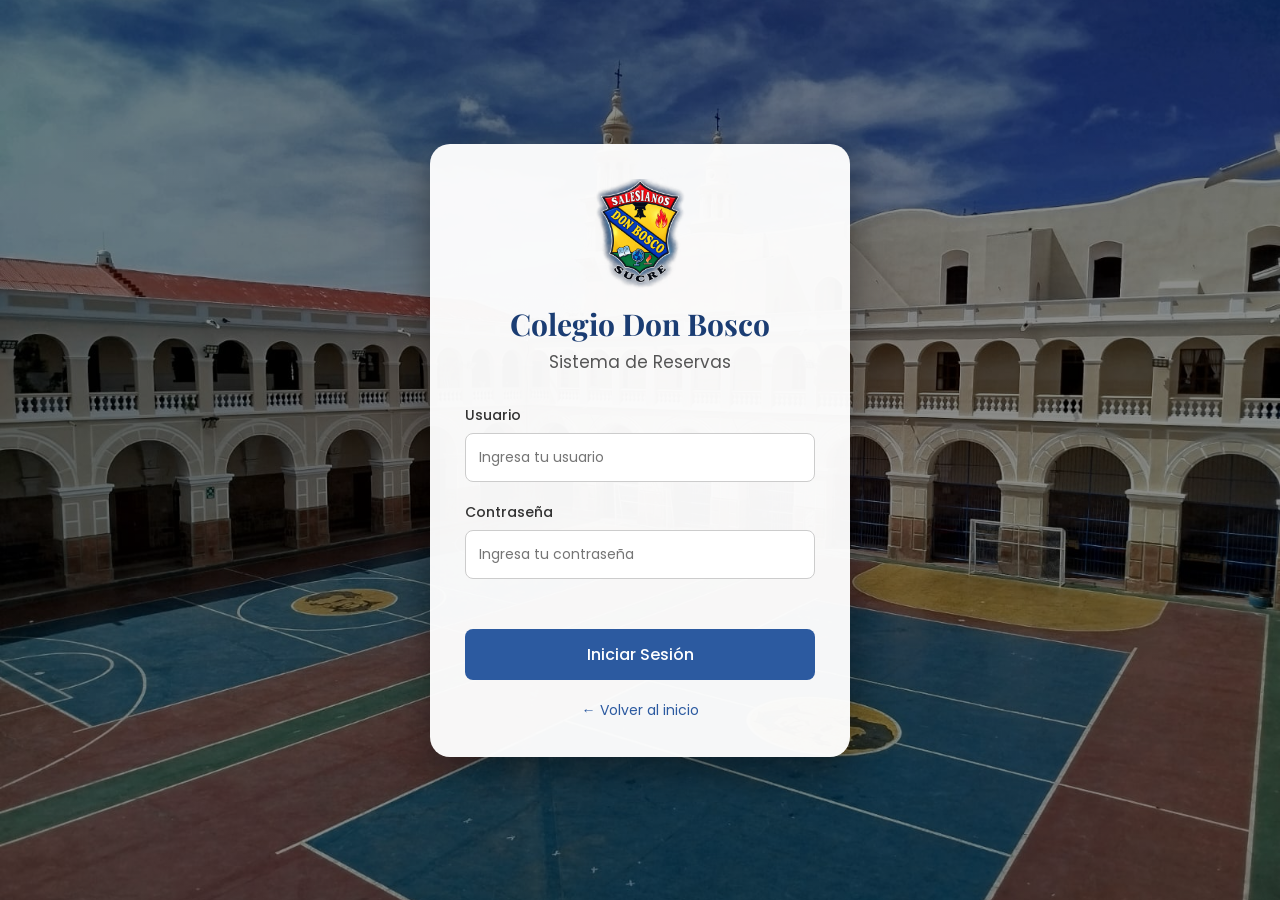
<file: login.html>
<!DOCTYPE html>
<html lang="es">
<head>
    <meta charset="UTF-8">
    <meta name="viewport" content="width=device-width, initial-scale=1.0">
    <title>Iniciar Sesión - Colegio Don Bosco</title>
    <link rel="stylesheet" href="login.css">
</head>
<body>
    <div class="login-container">
        <div class="logo-container">
            <img src="logo.png" alt="Logo Colegio Don Bosco">
        </div>
        <h1>Colegio Don Bosco</h1>
        <h2>Sistema de Reservas</h2>
        <form id="login-form">
            <div class="input-group">
                <label for="username">Usuario</label>
                <input type="text" id="username" placeholder="Ingresa tu usuario" autocomplete="username" required>
            </div>
            <div class="input-group">
                <label for="password">Contraseña</label>
                <input type="password" id="password" placeholder="Ingresa tu contraseña" autocomplete="current-password" required>
            </div>
            <p id="error-message" class="error-message"></p>
            <button type="submit" class="login-button">Iniciar Sesión</button>
        </form>
        <a href="carrusel.html" class="back-button">← Volver al inicio</a>
    </div>
    <script src="login.js"></script>
</body>
</html>
</file>
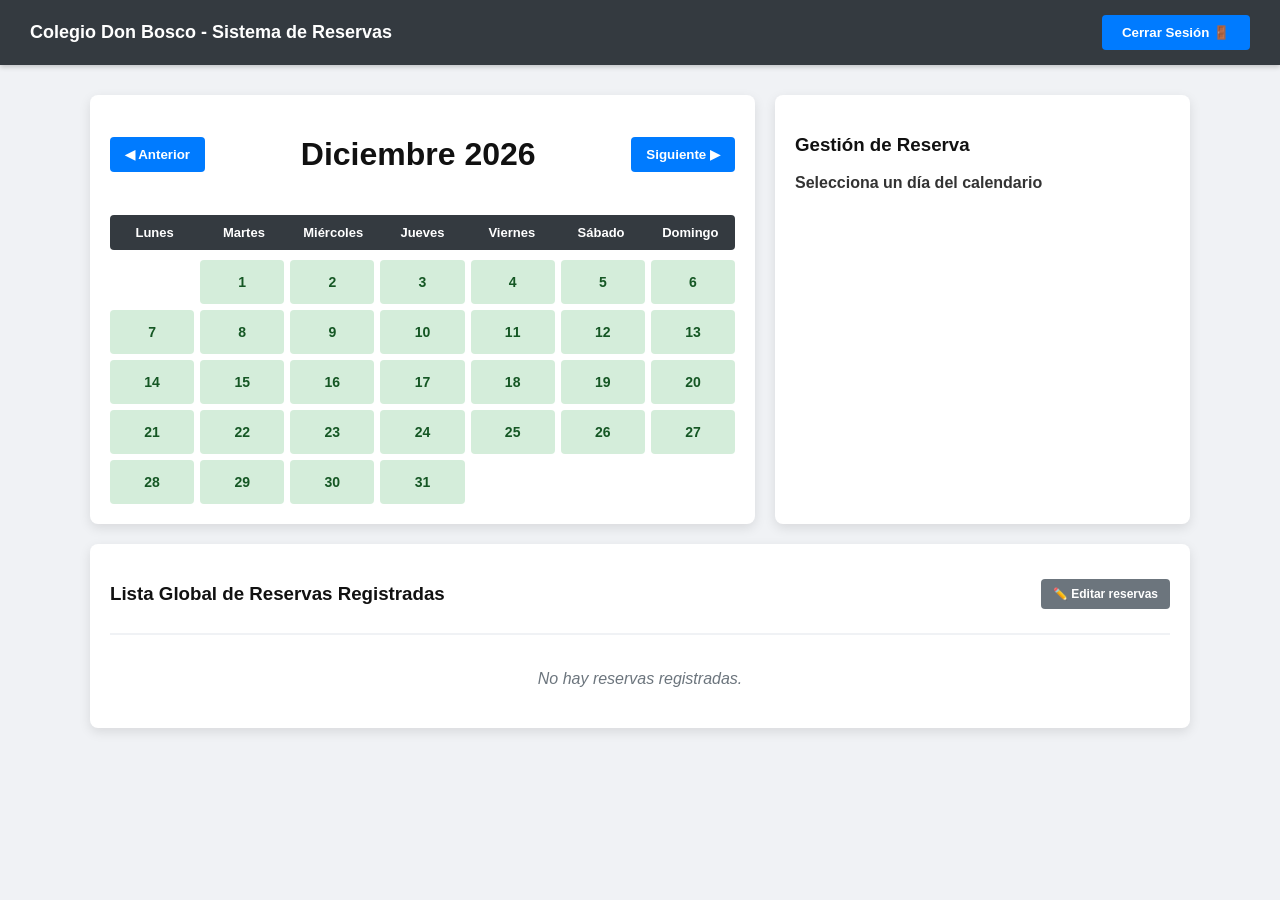
<file: reservas.html>
<!DOCTYPE html>
<html lang="es">
<head>
    <meta charset="UTF-8">
    <meta name="viewport" content="width=device-width, initial-scale=1.0">
    <title>Reservas de Ambientes por Horas - Colegio</title>
    <link rel="stylesheet" href="style.css">
</head>
<body>
    <header class="navbar">
        <div class="logo">Colegio Don Bosco - Sistema de Reservas</div>
        <button id="login-btn" class="login-btn">Cerrar Sesión 🚪</button>
    </header>
    <div class="main-container">
        <div class="calendar-container">
            <div class="header">
                <button id="prev-btn">◀ Anterior</button>
                <h1 id="month-year-title"></h1>
                <button id="next-btn">Siguiente ▶</button>
            </div>
            <div class="weekdays">
                <div>Lunes</div><div>Martes</div><div>Miércoles</div><div>Jueves</div><div>Viernes</div><div>Sábado</div><div>Domingo</div>
            </div>
            <div id="days-container" class="days-grid"></div>
        </div>
        <div class="booking-panel" id="booking-panel">
            <h3>Gestión de Reserva</h3>
            <p id="selected-date-text" class="status-title">Selecciona un día del calendario</p>
            <div id="hours-section" class="hidden">
                <label>Horarios del Día:</label>
                <div id="hours-grid" class="hours-grid"></div>
            </div>
            <div id="booking-form" class="hidden">
                <h4 id="selected-hour-text" class="selected-hour-title"></h4>
                <label for="booking-environment">Ambiente:</label>
                <select id="booking-environment">
                    <option value="">Selecciona un ambiente</option>
                    <option value="Cancha 1">Cancha 1</option><option value="Cancha 2">Cancha 2</option><option value="Coliseo">Coliseo</option><option value="Teatro">Teatro</option><option value="Templo">Templo</option><option value="Laboratorio">Laboratorio</option><option value="Audiovisual">Audiovisual</option><option value="Curso 1">Curso 1</option><option value="Curso 2">Curso 2</option>
                </select>
                <label for="user-fullname">Nombre Completo:</label>
                <input type="text" id="user-fullname" placeholder="Ej. Juan Pérez">
                <label for="user-email">Correo Electrónico:</label>
                <input type="email" id="user-email" placeholder="Ej. juan@colegio.edu">
                <label for="user-phone">Número de Celular:</label>
                <input type="tel" id="user-phone" placeholder="Ej. 71234567">
                <label for="booking-reason">Motivo de la Reserva:</label>
                <textarea id="booking-reason" rows="2" placeholder="Ej. Laboratorio de Química"></textarea>
                <button id="save-booking-btn">Confirmar Horario</button>
                <button id="delete-booking-btn" class="danger-btn hidden">Liberar este Horario</button>
            </div>
        </div>
        <div class="history-panel">
            <div class="history-header">
                <h3>Lista Global de Reservas Registradas</h3>
                <button id="edit-mode-btn" class="clear-btn">✏️ Editar reservas</button>
            </div>
            <div id="edit-message" class="edit-message hidden">Selecciona una reserva y presiona <strong>Editar</strong> para modificarla.</div>
            <div id="reservations-list" class="reservations-list"></div>
        </div>
    </div>
    <script src="script.js"></script>
</body>
</html>
</file>
<file: login.css>
@import url('https://fonts.googleapis.com/css2?family=Playfair+Display:wght@600;700&family=Poppins:wght@300;400;500&display=swap');
*{margin:0;padding:0;box-sizing:border-box}body{font-family:"Poppins",sans-serif;min-height:100vh;display:flex;justify-content:center;align-items:center;background-image:linear-gradient(rgba(0,0,0,.45),rgba(0,0,0,.45)),url("fondo.jpeg");background-position:center;background-size:cover;background-repeat:no-repeat;padding:20px}.login-container{width:100%;max-width:420px;background:rgba(255,255,255,.96);padding:35px;border-radius:20px;box-shadow:0 15px 40px rgba(0,0,0,.4);text-align:center}.logo-container{display:flex;justify-content:center;margin-bottom:15px}.logo-container img{width:110px;height:110px;object-fit:contain}.login-container h1{font-family:"Playfair Display",serif;color:#1b3d73;font-size:30px;margin-bottom:5px}.login-container h2{color:#555;font-size:17px;font-weight:400;margin-bottom:30px}.input-group{text-align:left;margin-bottom:20px}.input-group label{display:block;color:#333;font-weight:500;margin-bottom:7px;font-size:14px}.input-group input{width:100%;padding:13px;border:1px solid #ccc;border-radius:8px;font-family:"Poppins",sans-serif;font-size:14px;outline:none;transition:.3s}.input-group input:focus{border-color:#2c5aa0;box-shadow:0 0 5px rgba(44,90,160,.3)}.error-message{color:#dc3545;font-size:13px;min-height:20px;margin-bottom:10px}.login-button{width:100%;padding:13px;border:none;border-radius:8px;background:#2c5aa0;color:white;font-family:"Poppins",sans-serif;font-size:16px;font-weight:500;cursor:pointer;transition:.3s}.login-button:hover{background:#1b3d73;transform:translateY(-2px)}.login-button:active{transform:scale(.98)}.back-button{display:inline-block;margin-top:20px;color:#2c5aa0;font-size:14px;text-decoration:none;transition:.3s}.back-button:hover{color:#1b3d73;text-decoration:underline}@media(max-width:500px){.login-container{padding:25px}.logo-container img{width:90px;height:90px}.login-container h1{font-size:25px}}
</file>
<file: style.css>
*{box-sizing:border-box}body{font-family:Arial,sans-serif;background-color:#f0f2f5;margin:0;padding:0;color:#111}.navbar{display:flex;justify-content:space-between;align-items:center;background-color:#343a40;color:white;padding:15px 30px;box-shadow:0 2px 5px rgba(0,0,0,.2);position:sticky;top:0;z-index:1000}.navbar .logo{font-size:18px;font-weight:bold}.login-btn{background-color:#007bff;color:white;border:none;padding:10px 20px;border-radius:4px;font-weight:bold;cursor:pointer}.main-container{display:flex;gap:20px;max-width:1100px;width:95%;flex-wrap:wrap;margin:30px auto}.calendar-container,.booking-panel,.history-panel{background:#fff;padding:20px;border-radius:8px;box-shadow:0 4px 12px rgba(0,0,0,.1)}.calendar-container{flex:2;min-width:350px}.booking-panel{flex:1.2;min-width:300px}.header{display:flex;justify-content:space-between;align-items:center;margin-bottom:20px}.header button,#save-booking-btn{background:#007bff;color:white;border:none;padding:10px 15px;border-radius:4px;cursor:pointer;font-weight:bold}.weekdays{display:grid;grid-template-columns:repeat(7,1fr);text-align:center;font-weight:bold;background:#343a40;color:white;padding:10px 0;border-radius:4px;font-size:13px}.days-grid{display:grid;grid-template-columns:repeat(7,1fr);gap:6px;margin-top:10px}.day{padding:12px 2px;text-align:center;border-radius:4px;cursor:pointer;font-weight:bold;border:2px solid transparent;font-size:14px}.free{background:#d4edda;color:#155724}.partial-booked{background:#ffeeba;color:#856404}.selected{border:2px solid #0056b3!important;box-shadow:0 0 8px rgba(0,123,255,.5)}.empty{background:transparent;cursor:default;pointer-events:none}.hours-grid{display:grid;grid-template-columns:repeat(2,1fr);gap:8px;margin-top:5px;margin-bottom:15px}.hour-btn{padding:8px;text-align:center;border-radius:4px;cursor:pointer;font-weight:bold;font-size:12px;border:2px solid transparent}.hour-free{background:#d4edda;color:#155724}.hour-booked{background:#f8d7da;color:#721c24}.hour-selected{border:2px solid #0056b3;box-shadow:0 0 5px rgba(0,123,255,.5)}label{display:block;font-size:13px;font-weight:bold;color:#495057;margin-top:8px}.status-title{font-weight:bold;color:#333}.selected-hour-title{color:#007bff;margin:10px 0 5px;font-size:17px}input[type=text],input[type=email],input[type=tel],select,textarea{width:100%;padding:9px 10px;margin:4px 0 8px;border:1px solid #ced4da;border-radius:4px;font-family:inherit;font-size:13px;background:white}textarea{resize:none}#save-booking-btn{width:100%;background:#28a745;margin-top:10px}.danger-btn{width:100%;background:#dc3545;color:white;border:none;padding:10px 15px;border-radius:4px;cursor:pointer;margin-top:5px;font-weight:bold}.hidden{display:none!important}.history-panel{flex:1 1 100%}.history-header{display:flex;justify-content:space-between;align-items:center;border-bottom:2px solid #f0f2f5;padding-bottom:10px;margin-bottom:15px}.clear-btn{background:#6c757d;color:white;border:none;padding:8px 12px;border-radius:4px;cursor:pointer;font-weight:bold;font-size:12px}.edit-message{background:#e7f1ff;color:#0056b3;border-left:4px solid #007bff;padding:10px;margin-bottom:15px;border-radius:4px;font-size:13px}.reservations-list{display:grid;grid-template-columns:repeat(auto-fill,minmax(280px,1fr));gap:15px;max-height:400px;overflow-y:auto}.reservation-card{background:#f8f9fa;border-left:5px solid #007bff;padding:15px;border-radius:4px;box-shadow:0 2px 4px rgba(0,0,0,.05)}.reservation-card.finished{border-left-color:#6c757d;opacity:.85}.reservation-card h4{margin:0 0 8px;color:#007bff;font-size:15px}.reservation-card.finished h4{color:#6c757d}.reservation-card p{margin:4px 0;font-size:13px;color:#495057}.reservation-status{display:inline-block;padding:4px 8px;border-radius:12px;font-size:11px;font-weight:bold;margin-top:8px}.status-active{background:#d4edda;color:#155724}.status-finished{background:#e2e3e5;color:#383d41}.edit-reservation-btn{width:100%;margin-top:12px;padding:8px;border:none;border-radius:4px;background:#007bff;color:white;font-weight:bold;cursor:pointer}.no-reservations{grid-column:1/-1;text-align:center;color:#6c757d;padding:20px;font-style:italic}@media(max-width:700px){.navbar{padding:12px 15px}.navbar .logo{font-size:14px}.main-container{width:95%;margin:15px auto}.calendar-container,.booking-panel{min-width:100%}.header h1{font-size:22px}.weekdays{font-size:10px}.day{padding:10px 2px;font-size:12px}.history-header{flex-direction:column;align-items:flex-start;gap:10px}}
</file>
